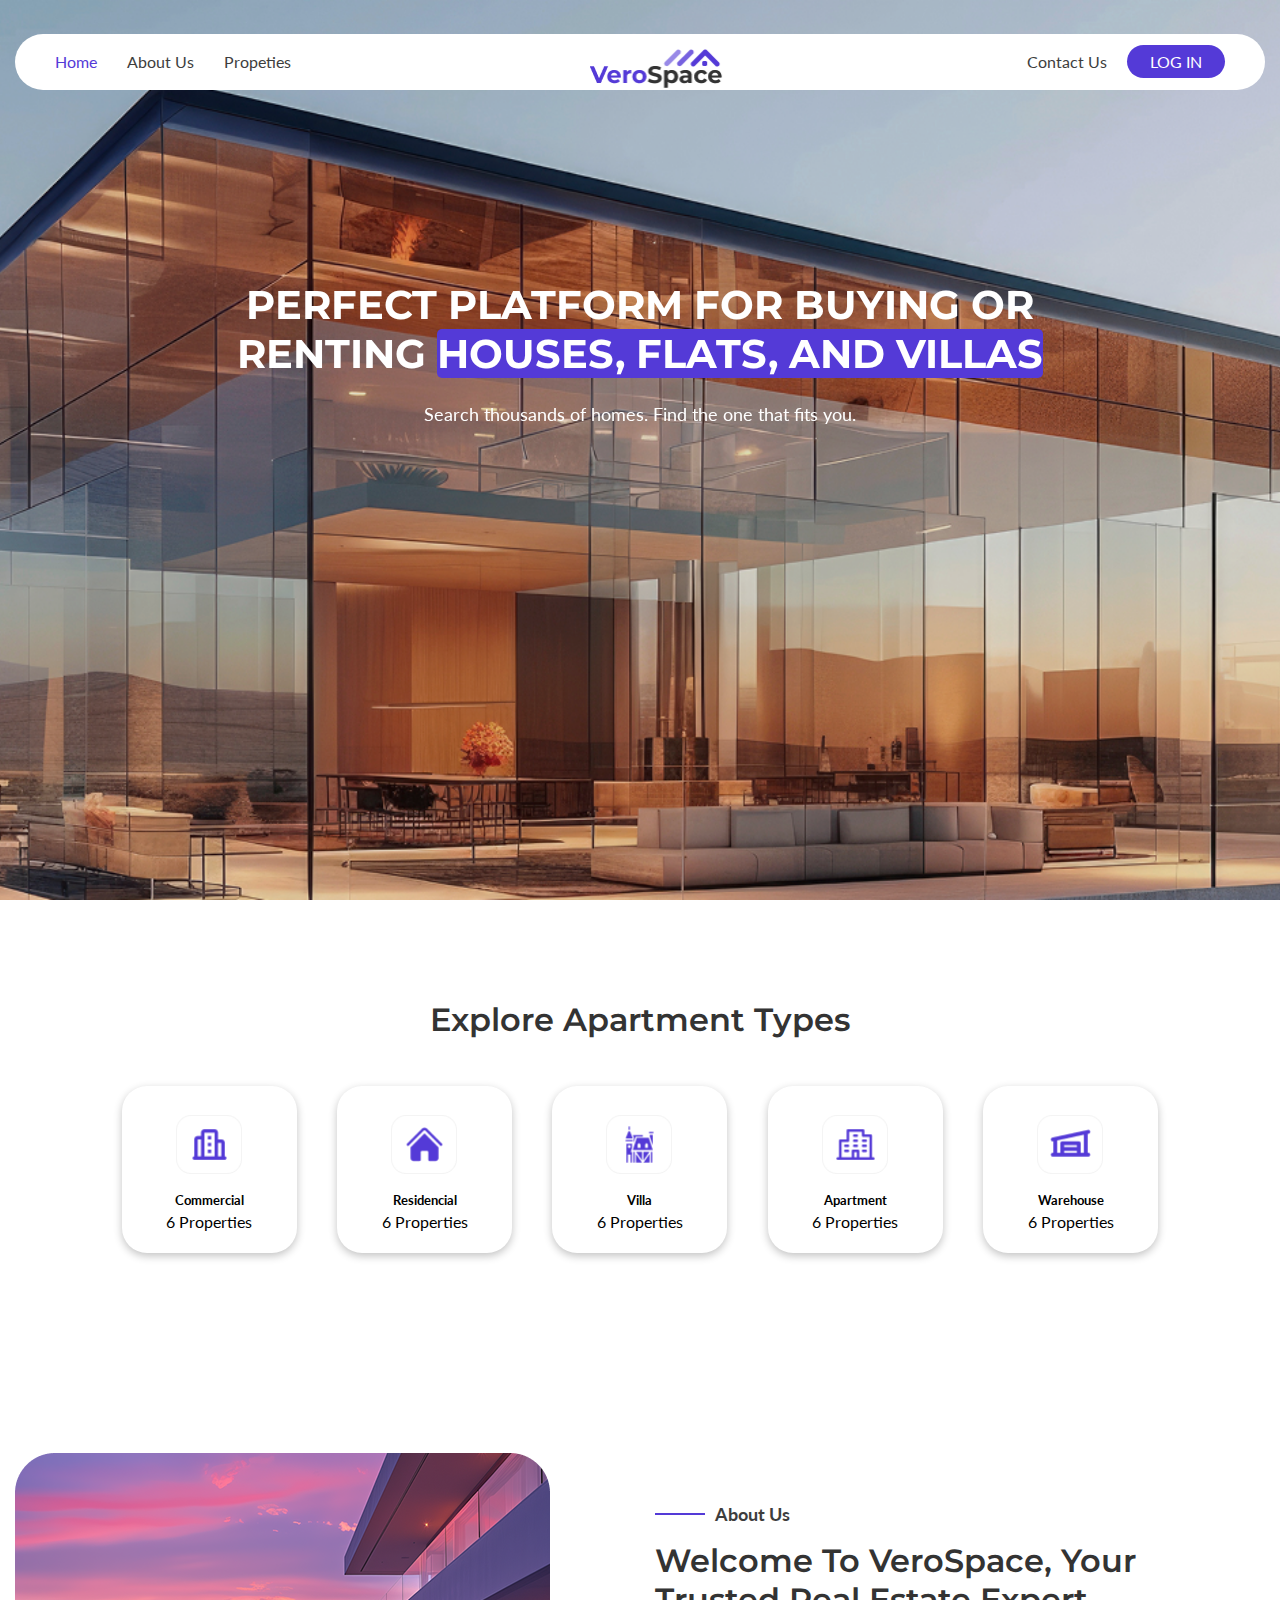
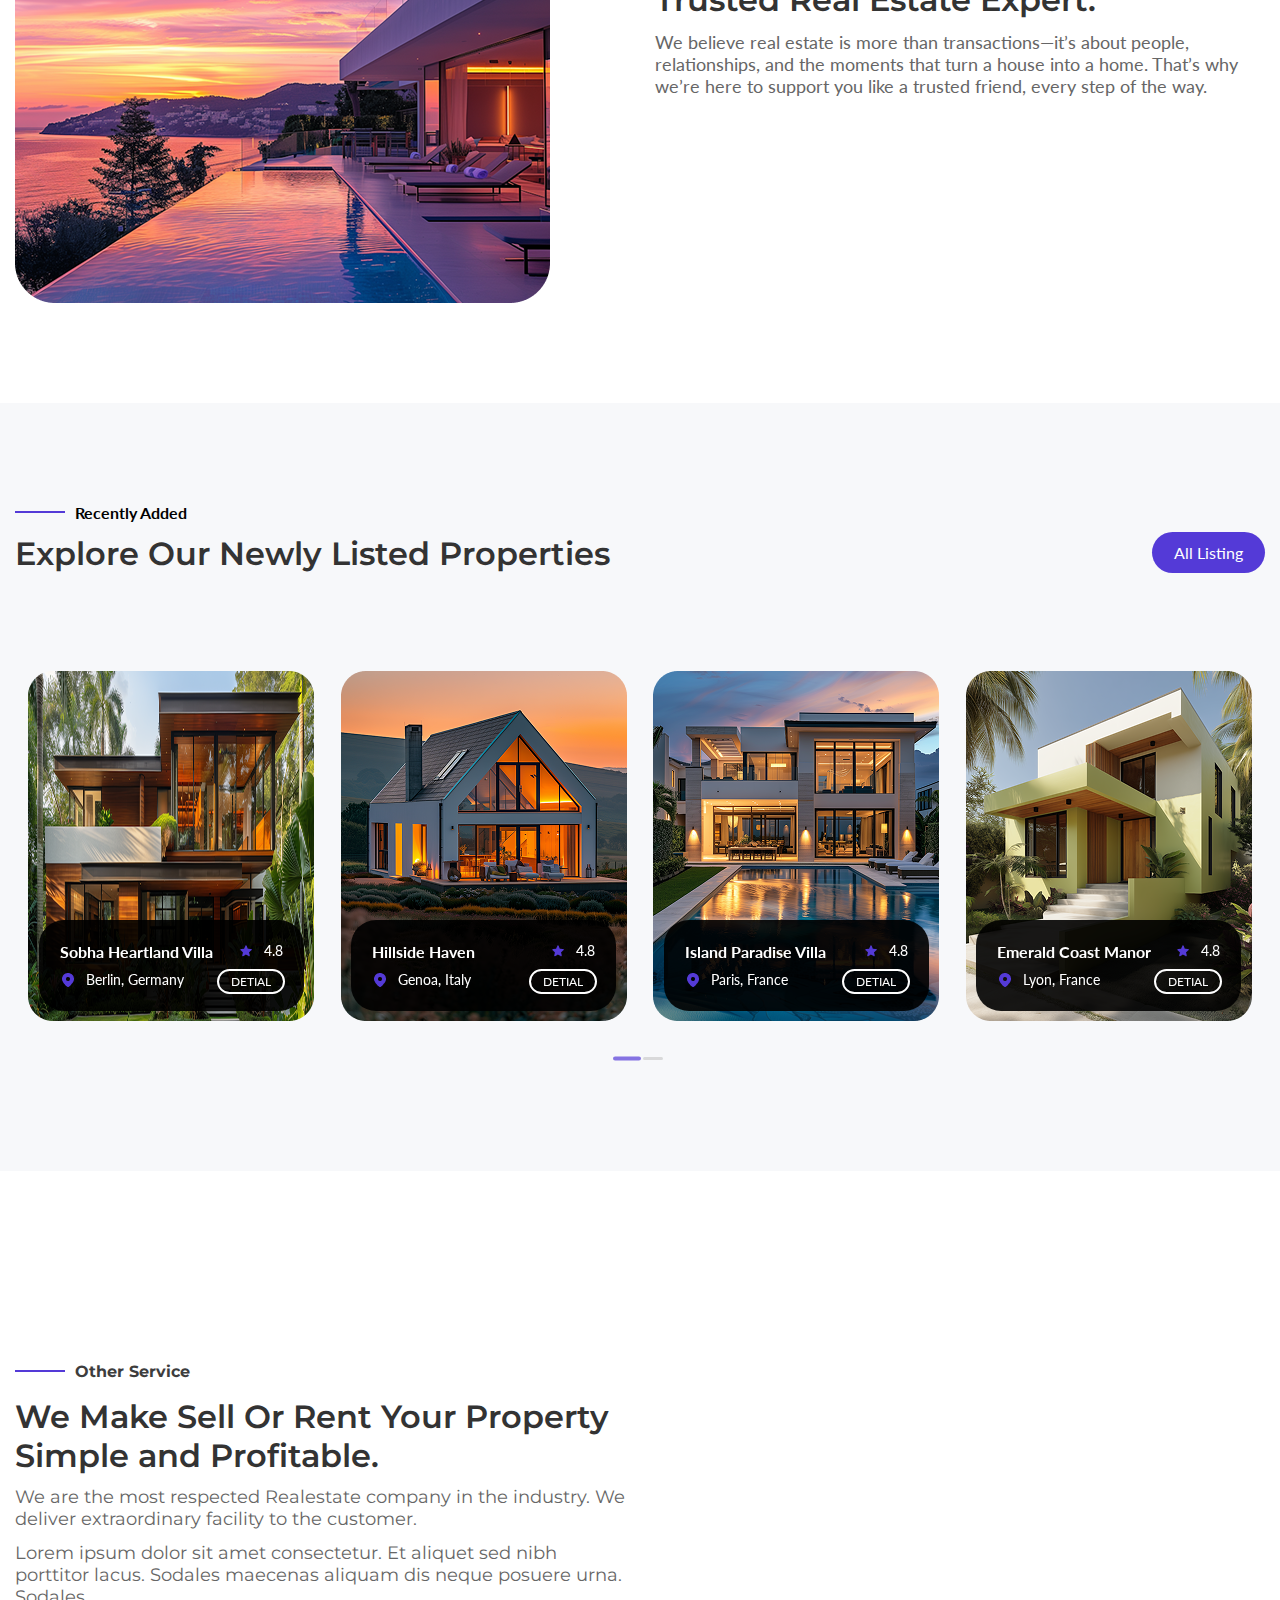
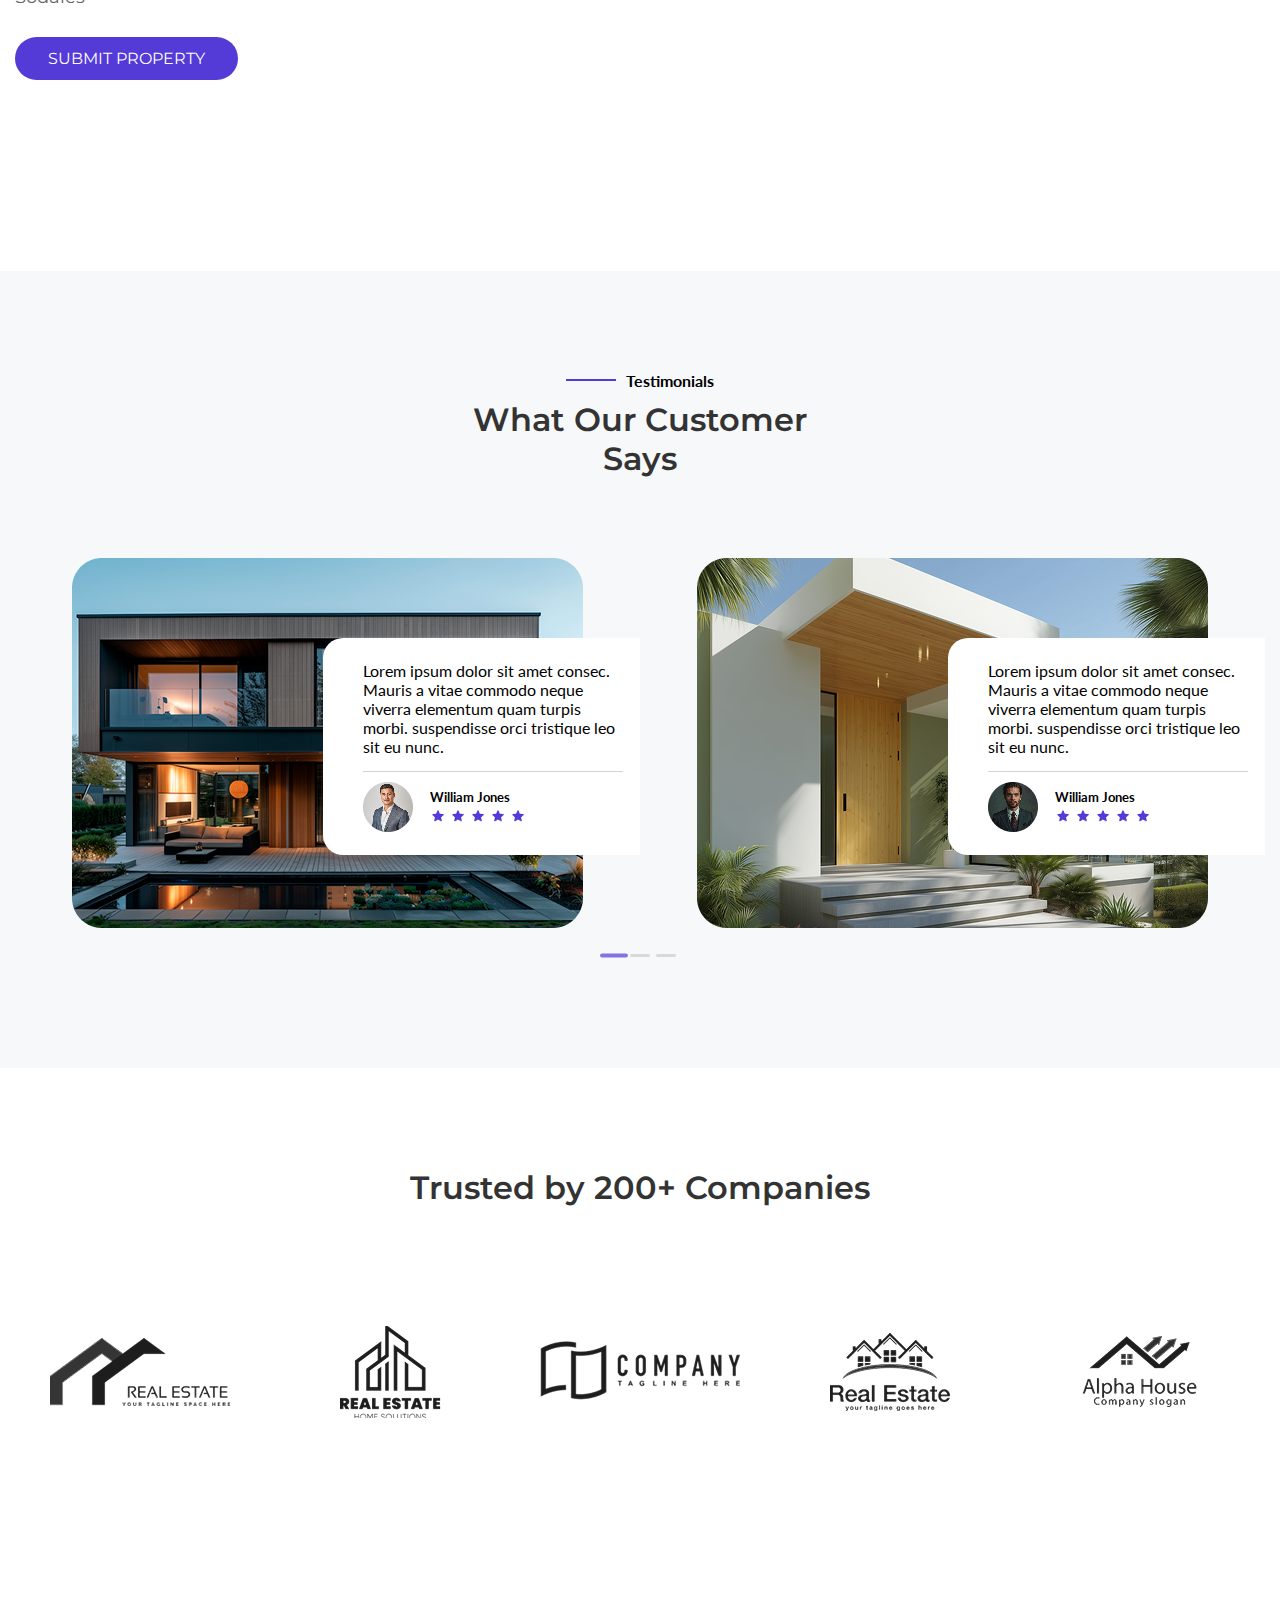
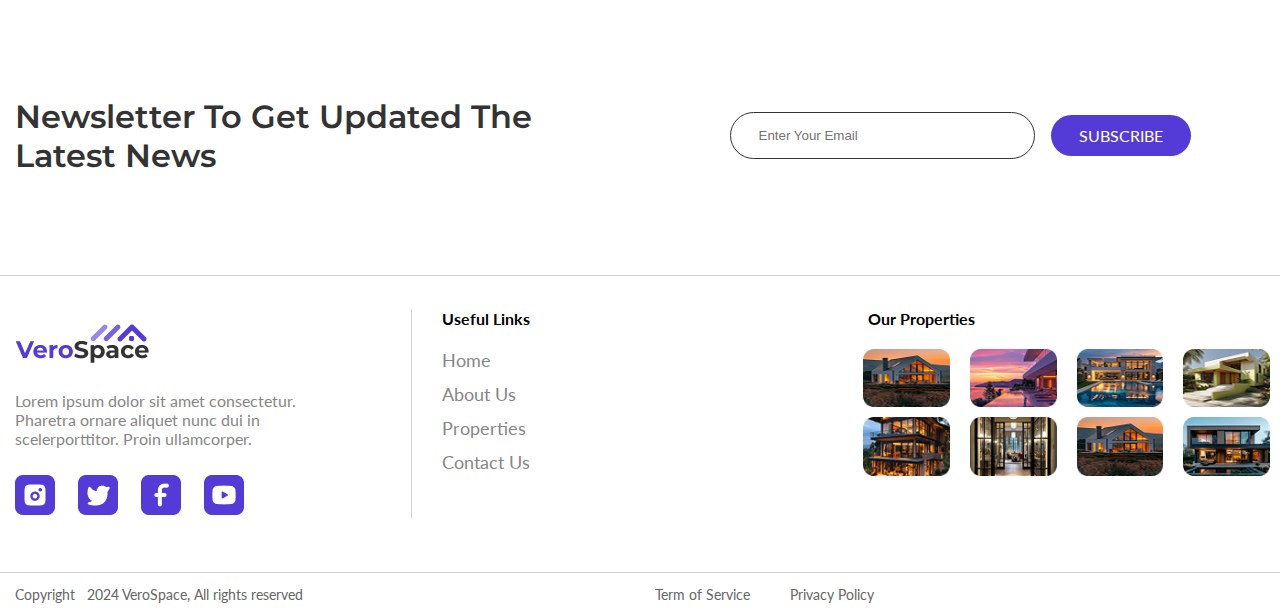
<file: index.html>
<html lang="en">
  <head>
    <meta charset="UTF-8" />
    <meta name="viewport" content="width=device-width, initial-scale=1.0" />
    <title>VeroSpace</title>
    <!-- favicon links -->
    <link
      rel="shortcut icon"
      href="./assets/VeroSpace.png"
      type="image/x-icon"
    />
    <!-- Font awesome CDN -->
    <link
      rel="stylesheet"
      href="https://cdnjs.cloudflare.com/ajax/libs/font-awesome/6.7.2/css/all.min.css"
      integrity="sha512-Evv84Mr4kqVGRNSgIGL/F/aIDqQb7xQ2vcrdIwxfjThSH8CSR7PBEakCr51Ck+w+/U6swU2Im1vVX0SVk9ABhg=="
      crossorigin="anonymous"
      referrerpolicy="no-referrer"
    />
    <!-- splide CSS CDN -->
    <link
      rel="stylesheet"
      href="https://cdn.jsdelivr.net/npm/@splidejs/splide@4.1.4/dist/css/splide.min.css"
    />
    <!-- AOS CSS CDN -->
    <link href="https://unpkg.com/aos@2.3.1/dist/aos.css" rel="stylesheet" />
    <!-- Custom CSS -->
    <link rel="stylesheet" href="./css/style.css" />
  </head>
  <body>
    <!-- Header section -->
    <header class="header-section">
      <div class="container">
        <nav class="nav-bar">
          <div class="nav-wpr">
            <ul>
              <li><a href="index.html" class="links active">Home</a></li>
              <li><a href="about_us.html" class="links">about us</a></li>
              <li><a href="#" class="links">propeties</a></li>
            </ul>

            <div data-aos="zoom-in" data-aos-duration="3000" class="nav-logo">
              <a href="">
                <img src="./assets/Group 2.png" alt="" />
              </a>
            </div>
            <div class="nav-btn">
              <a href="">contact us</a>
              <a href="">Log in</a>
            </div>
            <!-- hamburger -->
            <button class="nav-toggler">
              <div class="hamburger">
                <span></span>
                <span></span>
                <span></span>
              </div>
            </button>
          </div>
        </nav>
      </div>
    </header>
    <!-- Mobile menu -->
    <div class="mobile-view">
      <button class="clsbtn">&times;</button>
      <div class="phn-navigation">
        <ul>
          <li><a href="index.html">Home</a></li>
          <li><a href="about_us.html">about us</a></li>
          <li><a href="">properties</a></li>
          <li><a href="">contact us</a></li>
        </ul>
        <div class="phn-btn">
          <a href="">LOGIN</a>
          <a href=""
            >LOGOUT <span><i class="fa-solid fa-right-from-bracket"></i></span
          ></a>
        </div>
      </div>
    </div>
    <!-- Banner section -->
    <section class="banner-sec">
      <div class="container">
        <div data-aos="fade-up" data-aos-duration="2000" class="banner-content">
          <h1>
            Perfect Platform For Buying Or Renting
            <span class="prim">Houses, Flats, And Villas</span>
          </h1>
          <p>Search thousands of homes. Find the one that fits you.</p>
        </div>
      </div>
    </section>

    <!-- Apartment type section -->
    <section class="aprt-sec cmn-gap">
      <div class="container">
        <div class="aprt-wrpr">
          <div class="aprt-hdr">
            <div class="title">Explore Apartment Types</div>
          </div>
          <div class="row">
            <div class="col-20">
              <div class="aprt-card">
                <div class="apart-img">
                  <img src="./assets/Group 13.png" alt="" />
                </div>
                <div class="apart-content">
                  <h5>Commercial</h5>
                  <p>6 Properties</p>
                </div>
              </div>
            </div>
            <div class="col-20">
              <div class="aprt-card">
                <div class="apart-img">
                  <img src="./assets/Group 17.png" alt="" />
                </div>
                <div class="apart-content">
                  <h5>Residencial</h5>
                  <p>6 Properties</p>
                </div>
              </div>
            </div>
            <div class="col-20">
              <div class="aprt-card">
                <div class="apart-img">
                  <img src="./assets/Group 15.png" alt="" />
                </div>
                <div class="apart-content">
                  <h5>Villa</h5>
                  <p>6 Properties</p>
                </div>
              </div>
            </div>
            <div class="col-20">
              <div class="aprt-card">
                <div class="apart-img">
                  <img src="./assets/Group 16.png" alt="" />
                </div>
                <div class="apart-content">
                  <h5>Apartment</h5>
                  <p>6 Properties</p>
                </div>
              </div>
            </div>
            <div class="col-20">
              <div class="aprt-card">
                <div class="apart-img">
                  <img src="./assets/Group 14.png" alt="" />
                </div>
                <div class="apart-content">
                  <h5>Warehouse</h5>
                  <p>6 Properties</p>
                </div>
              </div>
            </div>
          </div>
        </div>
      </div>
    </section>

    <!-- About us section -->
    <section class="abt-sec cmn-gap">
      <div class="container">
        <div class="abt-wrpr">
          <div class="row">
            <div class="col-50">
              <div class="abt-img">
                <img src="./assets/image (9).png" alt="" />
              </div>
            </div>
            <div class="col-50">
              <div class="abt-content">
                <p><span></span><span>About Us</span></p>
                <div class="title">
                  Welcome To VeroSpace, Your Trusted Real Estate Expert.
                </div>
                <p>
                  We believe real estate is more than transactions—it’s about
                  people, relationships, and the moments that turn a house into
                  a home. That’s why we’re here to support you like a trusted
                  friend, every step of the way.
                </p>
                <div class="abt-ft">
                  <div class="row">
                    <div class="col-33">
                      <div
                        data-aos="fade-down"
                        data-aos-duration="800"
                        class="smile"
                      >
                        <div class="sm-img">
                          <img src="./assets/fa-solid_smile.png" alt="" />
                        </div>
                        <div class="sm-content">
                          <h4>15K+</h4>
                          <p>Trusted Customer</p>
                        </div>
                      </div>
                    </div>
                    <div class="col-33">
                      <div
                        data-aos="fade-down"
                        data-aos-duration="1500"
                        class="smile"
                      >
                        <div class="sm-img">
                          <img src="./assets/gridicons_house.png" alt="" />
                        </div>
                        <div class="sm-content">
                          <h4>20K+</h4>
                          <p>Houses Sold</p>
                        </div>
                      </div>
                    </div>
                    <div class="col-33">
                      <div
                        data-aos="fade-down"
                        data-aos-duration="2200"
                        class="smile"
                      >
                        <div class="sm-img">
                          <img
                            src="./assets/fluent_agents-28-filled.png"
                            alt=""
                          />
                        </div>
                        <div class="sm-content">
                          <h4>75K+</h4>
                          <p>Property Listed</p>
                        </div>
                      </div>
                    </div>
                  </div>
                </div>
              </div>
            </div>
          </div>
        </div>
      </div>
    </section>

    <!-- Properties section -->
    <section class="pro-sec cmn-gap">
      <div class="container">
        <div class="pro-wrpr">
          <div class="pro-top">
            <div class="left">
              <div><span class="line"></span><span>Recently Added</span></div>
              <div class="title">Explore Our Newly Listed Properties</div>
            </div>
            <div class="right"><a href="#">All Listing </a></div>
          </div>
          <div class="slider">
            <div class="splide">
              <div class="splide__track">
                <ul class="splide__list">
                  <li class="splide__slide">
                    <div class="pro-card">
                      <div class="pro-img">
                        <img src="./assets/Rectangle 29.png" alt="" />
                      </div>
                      <div class="pro-card-info">
                        <div class="top">
                          <h5>Sobha Heartland Villa</h5>
                          <div>
                            <span
                              ><img
                                src="./assets/material-symbols_star-rounded.png"
                                alt="" /></span
                            ><span>4.8</span>
                          </div>
                        </div>
                        <div class="bottom">
                          <div>
                            <span
                              ><img
                                src="./assets/fluent_location-16-filled.png"
                                alt="" /></span
                            ><span>Berlin, Germany</span>
                          </div>
                          <div>
                            <a href="">DETIAL</a>
                          </div>
                        </div>
                      </div>
                    </div>
                  </li>
                  <li class="splide__slide">
                    <div class="pro-card">
                      <div class="pro-img">
                        <img src="./assets/Rectangle 30.png" alt="" />
                      </div>
                      <div class="pro-card-info">
                        <div class="top">
                          <h5>Hillside Haven</h5>
                          <div>
                            <span
                              ><img
                                src="./assets/material-symbols_star-rounded.png"
                                alt="" /></span
                            ><span>4.8</span>
                          </div>
                        </div>
                        <div class="bottom">
                          <div>
                            <span
                              ><img
                                src="./assets/fluent_location-16-filled.png"
                                alt="" /></span
                            ><span>Genoa, Italy </span>
                          </div>
                          <div>
                            <a href="">DETIAL</a>
                          </div>
                        </div>
                      </div>
                    </div>
                  </li>
                  <li class="splide__slide">
                    <div class="pro-card">
                      <div class="pro-img">
                        <img src="./assets/Rectangle 31.png" alt="" />
                      </div>
                      <div class="pro-card-info">
                        <div class="top">
                          <h5>Island Paradise Villa</h5>
                          <div>
                            <span
                              ><img
                                src="./assets/material-symbols_star-rounded.png"
                                alt="" /></span
                            ><span>4.8</span>
                          </div>
                        </div>
                        <div class="bottom">
                          <div>
                            <span
                              ><img
                                src="./assets/fluent_location-16-filled.png"
                                alt="" /></span
                            ><span>Paris, France</span>
                          </div>
                          <div>
                            <a href="">DETIAL</a>
                          </div>
                        </div>
                      </div>
                    </div>
                  </li>
                  <li class="splide__slide">
                    <div class="pro-card">
                      <div class="pro-img">
                        <img src="./assets/Rectangle 32.png" alt="" />
                      </div>
                      <div class="pro-card-info">
                        <div class="top">
                          <h5>Emerald Coast Manor</h5>
                          <div>
                            <span
                              ><img
                                src="./assets/material-symbols_star-rounded.png"
                                alt="" /></span
                            ><span>4.8</span>
                          </div>
                        </div>
                        <div class="bottom">
                          <div>
                            <span
                              ><img
                                src="./assets/fluent_location-16-filled.png"
                                alt="" /></span
                            ><span>Lyon, France</span>
                          </div>
                          <div>
                            <a href="">DETIAL</a>
                          </div>
                        </div>
                      </div>
                    </div>
                  </li>

                  <li class="splide__slide">
                    <div class="pro-card">
                      <div class="pro-img">
                        <img src="./assets/Rectangle 29.png" alt="" />
                      </div>
                      <div class="pro-card-info">
                        <div class="top">
                          <h5>Sobha Heartland Villa</h5>
                          <div>
                            <span
                              ><img
                                src="./assets/material-symbols_star-rounded.png"
                                alt="" /></span
                            ><span>4.8</span>
                          </div>
                        </div>
                        <div class="bottom">
                          <div>
                            <span
                              ><img
                                src="./assets/fluent_location-16-filled.png"
                                alt="" /></span
                            ><span>Berlin, Germany</span>
                          </div>
                          <div>
                            <a href="">DETIAL</a>
                          </div>
                        </div>
                      </div>
                    </div>
                  </li>
                  <li class="splide__slide">
                    <div class="pro-card">
                      <div class="pro-img">
                        <img src="./assets/Rectangle 30.png" alt="" />
                      </div>
                      <div class="pro-card-info">
                        <div class="top">
                          <h5>Hillside Haven</h5>
                          <div>
                            <span
                              ><img
                                src="./assets/material-symbols_star-rounded.png"
                                alt="" /></span
                            ><span>4.8</span>
                          </div>
                        </div>
                        <div class="bottom">
                          <div>
                            <span
                              ><img
                                src="./assets/fluent_location-16-filled.png"
                                alt="" /></span
                            ><span>Genoa, Italy </span>
                          </div>
                          <div>
                            <a href="">DETIAL</a>
                          </div>
                        </div>
                      </div>
                    </div>
                  </li>
                  <li class="splide__slide">
                    <div class="pro-card">
                      <div class="pro-img">
                        <img src="./assets/Rectangle 30.png" alt="" />
                      </div>
                      <div class="pro-card-info">
                        <div class="top">
                          <h5>Hillside Haven</h5>
                          <div>
                            <span
                              ><img
                                src="./assets/material-symbols_star-rounded.png"
                                alt="" /></span
                            ><span>4.8</span>
                          </div>
                        </div>
                        <div class="bottom">
                          <div>
                            <span
                              ><img
                                src="./assets/fluent_location-16-filled.png"
                                alt="" /></span
                            ><span>Genoa, Italy </span>
                          </div>
                          <div>
                            <a href="">DETIAL</a>
                          </div>
                        </div>
                      </div>
                    </div>
                  </li>
                </ul>
              </div>
            </div>
          </div>
        </div>
      </div>
    </section>

    <!-- Service section -->
    <section class="ser-sec cmn-gap">
      <div class="container">
        <div class="ser-wrpr">
          <div class="row">
            <div class="col-50">
              <div class="ser-content">
                <div><span class="line"></span><span>Other Service</span></div>
                <div class="title">
                  We Make Sell Or Rent Your Property Simple and Profitable.
                </div>
                <p>
                  We are the most respected Realestate company in the industry.
                  We deliver extraordinary facility to the customer.
                </p>
                <p>
                  Lorem ipsum dolor sit amet consectetur. Et aliquet sed nibh
                  porttitor lacus. Sodales maecenas aliquam dis neque posuere
                  urna. Sodales
                </p>
                <a href="">SUBMIT PROPERTY</a>
              </div>
            </div>
            <div class="col-50">
              <div data-aos="zoom-in" data-aos-duration="2000" class="ser-img">
                <img src="./assets/Rectangle 38.png" alt="" />
              </div>
            </div>
          </div>
        </div>
      </div>
    </section>

    <!-- Testimonial section -->
    <section class="tst-sec cmn-gap">
      <div class="container">
        <div class="tst-hdr">
          <div><span class="line"></span><span>Testimonials</span></div>
          <div class="title">What Our Customer Says</div>
        </div>
        <div class="slider_2">
          <div id="slider2" class="splide">
            <div class="splide__track">
              <ul class="splide__list">
                <li class="splide__slide">
                  <div class="tst-card">
                    <div class="tst-card-img">
                      <img src="./assets/Rectangle 42.png" alt="" />
                    </div>
                    <div class="tst-info">
                      <p>
                        Lorem ipsum dolor sit amet consec. Mauris a vitae
                        commodo neque viverra elementum quam turpis morbi.
                        suspendisse orci tristique leo sit eu nunc.
                      </p>
                      <div>
                        <div>
                          <img src="./assets/Ellipse 6 (1).png" alt="" />
                        </div>
                        <div>
                          <h5>William Jones</h5>
                          <div class="stars">
                            <img
                              src="./assets/material-symbols_star-rounded.png"
                              alt=""
                            />
                            <img
                              src="./assets/material-symbols_star-rounded.png"
                              alt=""
                            />
                            <img
                              src="./assets/material-symbols_star-rounded.png"
                              alt=""
                            />
                            <img
                              src="./assets/material-symbols_star-rounded.png"
                              alt=""
                            />
                            <img
                              src="./assets/material-symbols_star-rounded.png"
                              alt=""
                            />
                          </div>
                        </div>
                      </div>
                    </div>
                  </div>
                </li>
                <li class="splide__slide">
                  <div class="tst-card">
                    <div class="tst-card-img">
                      <img src="./assets/Rectangle 44.png" alt="" />
                    </div>
                    <div class="tst-info">
                      <p>
                        Lorem ipsum dolor sit amet consec. Mauris a vitae
                        commodo neque viverra elementum quam turpis morbi.
                        suspendisse orci tristique leo sit eu nunc.
                      </p>
                      <div>
                        <div>
                          <img src="./assets/Ellipse 6.png" alt="" />
                        </div>
                        <div>
                          <h5>William Jones</h5>
                          <div class="stars">
                            <img
                              src="./assets/material-symbols_star-rounded.png"
                              alt=""
                            />
                            <img
                              src="./assets/material-symbols_star-rounded.png"
                              alt=""
                            />
                            <img
                              src="./assets/material-symbols_star-rounded.png"
                              alt=""
                            />
                            <img
                              src="./assets/material-symbols_star-rounded.png"
                              alt=""
                            />
                            <img
                              src="./assets/material-symbols_star-rounded.png"
                              alt=""
                            />
                          </div>
                        </div>
                      </div>
                    </div>
                  </div>
                </li>
                <li class="splide__slide">
                  <div class="tst-card">
                    <div class="tst-card-img">
                      <img src="./assets/Rectangle 42.png" alt="" />
                    </div>
                    <div class="tst-info">
                      <p>
                        Lorem ipsum dolor sit amet consec. Mauris a vitae
                        commodo neque viverra elementum quam turpis morbi.
                        suspendisse orci tristique leo sit eu nunc.
                      </p>
                      <div>
                        <div>
                          <img src="./assets/Ellipse 6 (1).png" alt="" />
                        </div>
                        <div>
                          <h5>William Jones</h5>
                          <div class="stars">
                            <img
                              src="./assets/material-symbols_star-rounded.png"
                              alt=""
                            />
                            <img
                              src="./assets/material-symbols_star-rounded.png"
                              alt=""
                            />
                            <img
                              src="./assets/material-symbols_star-rounded.png"
                              alt=""
                            />
                            <img
                              src="./assets/material-symbols_star-rounded.png"
                              alt=""
                            />
                            <img
                              src="./assets/material-symbols_star-rounded.png"
                              alt=""
                            />
                          </div>
                        </div>
                      </div>
                    </div>
                  </div>
                </li>
                <li class="splide__slide">
                  <div class="tst-card">
                    <div class="tst-card-img">
                      <img src="./assets/Rectangle 42.png" alt="" />
                    </div>
                    <div class="tst-info">
                      <p>
                        Lorem ipsum dolor sit amet consec. Mauris a vitae
                        commodo neque viverra elementum quam turpis morbi.
                        suspendisse orci tristique leo sit eu nunc.
                      </p>
                      <div>
                        <div>
                          <img src="./assets/Ellipse 6 (1).png" alt="" />
                        </div>
                        <div>
                          <h5>William Jones</h5>
                          <div class="stars">
                            <img
                              src="./assets/material-symbols_star-rounded.png"
                              alt=""
                            />
                            <img
                              src="./assets/material-symbols_star-rounded.png"
                              alt=""
                            />
                            <img
                              src="./assets/material-symbols_star-rounded.png"
                              alt=""
                            />
                            <img
                              src="./assets/material-symbols_star-rounded.png"
                              alt=""
                            />
                            <img
                              src="./assets/material-symbols_star-rounded.png"
                              alt=""
                            />
                          </div>
                        </div>
                      </div>
                    </div>
                  </div>
                </li>
                <li class="splide__slide">
                  <div class="tst-card">
                    <div class="tst-card-img">
                      <img src="./assets/Rectangle 42.png" alt="" />
                    </div>
                    <div class="tst-info">
                      <p>
                        Lorem ipsum dolor sit amet consec. Mauris a vitae
                        commodo neque viverra elementum quam turpis morbi.
                        suspendisse orci tristique leo sit eu nunc.
                      </p>
                      <div>
                        <div>
                          <img src="./assets/Ellipse 6 (1).png" alt="" />
                        </div>
                        <div>
                          <h5>William Jones</h5>
                          <div class="stars">
                            <img
                              src="./assets/material-symbols_star-rounded.png"
                              alt=""
                            />
                            <img
                              src="./assets/material-symbols_star-rounded.png"
                              alt=""
                            />
                            <img
                              src="./assets/material-symbols_star-rounded.png"
                              alt=""
                            />
                            <img
                              src="./assets/material-symbols_star-rounded.png"
                              alt=""
                            />
                            <img
                              src="./assets/material-symbols_star-rounded.png"
                              alt=""
                            />
                          </div>
                        </div>
                      </div>
                    </div>
                  </div>
                </li>
              </ul>
            </div>
          </div>
        </div>
      </div>
    </section>

    <!-- Companies section -->
    <section class="comp-sec cmn-gap">
      <div class="container">
        <div class="comp-top">
          <div class="title">Trusted by 200+ Companies</div>
        </div>
        <div class="slider_3">
          <div id="slider3" class="splide">
            <div class="splide__track">
              <ul class="splide__list">
                <li class="splide__slide">
                  <img src="./assets/image 191.png" alt="" />
                </li>
                <li class="splide__slide">
                  <img src="./assets/image 190.png" alt="" />
                </li>
                <li class="splide__slide">
                  <img src="./assets/image 187.png" alt="" />
                </li>
                <li class="splide__slide">
                  <img src="./assets/image 192.png" alt="" />
                </li>
                <li class="splide__slide">
                  <img src="./assets/image 189.png" alt="" />
                </li>
              </ul>
            </div>
          </div>
        </div>
      </div>
    </section>

    <!-- Newsletter section -->
    <section class="newsletter-sec cmn-gap">
      <div class="container">
        <div class="newsletter-wpr">
          <div class="row">
            <div class="col-50">
              <div class="newsletter-lft">
                <div class="title">
                  Newsletter To Get Updated The Latest News
                </div>
              </div>
            </div>
            <div class="col-50">
              <div class="newsletter-rgt">
                <input
                  type="text"
                  name=""
                  id=""
                  placeholder="Enter Your Email"
                />
                <a href="">SUBSCRIBE</a>
              </div>
            </div>
          </div>
        </div>
      </div>
    </section>

    <!-- Footer section -->
    <footer class="ft-sec">
      <div class="main-ft">
        <div class="container">
          <div class="ft-wrpr">
            <div class="top-ft">
              <div class="row">
                <div class="col-33">
                  <div class="space">
                    <div class="space-img">
                      <a href=""><img src="./assets/Group 2.png" alt="" /></a>
                    </div>
                    <p>
                      Lorem ipsum dolor sit amet consectetur. Pharetra ornare
                      aliquet nunc dui in scelerporttitor. Proin ullamcorper.
                    </p>
                    <ul>
                      <li>
                        <a href="#"
                          ><img src="./assets/Group 59.png" alt=""
                        /></a>
                      </li>
                      <li>
                        <a href="#"
                          ><img src="./assets/Group 58.png" alt=""
                        /></a>
                      </li>
                      <li>
                        <a href="#"
                          ><img src="./assets/Group 57.png" alt=""
                        /></a>
                      </li>
                      <li>
                        <a href="#"
                          ><img src="./assets/Group 60.png" alt=""
                        /></a>
                      </li>
                    </ul>
                  </div>
                </div>
                <div class="col-33">
                  <div class="useful-links">
                    <h4>Useful Links</h4>
                    <ul>
                      <li><a href="#">Home</a></li>
                      <li><a href="#">About Us</a></li>
                      <li><a href="#">Properties</a></li>
                      <li><a href="#">Contact Us</a></li>
                    </ul>
                  </div>
                </div>
                <div class="col-33">
                  <div class="properties">
                    <h4>Our Properties</h4>
                    <div class="row">
                      <div class="col-25">
                        <div class="properties-img">
                          <img src="./assets/Rectangle 50.png" alt="" />
                        </div>
                      </div>
                      <div class="col-25">
                        <div class="properties-img">
                          <img src="./assets/Rectangle 51.png" alt="" />
                        </div>
                      </div>
                      <div class="col-25">
                        <div class="properties-img">
                          <img src="./assets/Rectangle 52.png" alt="" />
                        </div>
                      </div>
                      <div class="col-25">
                        <div class="properties-img">
                          <img src="./assets/Rectangle 53.png" alt="" />
                        </div>
                      </div>
                      <div class="col-25">
                        <div class="properties-img">
                          <img src="./assets/Rectangle 54.png" alt="" />
                        </div>
                      </div>
                      <div class="col-25">
                        <div class="properties-img">
                          <img src="./assets/Rectangle 55.png" alt="" />
                        </div>
                      </div>
                      <div class="col-25">
                        <div class="properties-img">
                          <img src="./assets/Rectangle 50.png" alt="" />
                        </div>
                      </div>
                      <div class="col-25">
                        <div class="properties-img">
                          <img src="./assets/Rectangle 49.png" alt="" />
                        </div>
                      </div>
                    </div>
                  </div>
                </div>
              </div>
            </div>
          </div>
        </div>
      </div>
      <div class="copyright">
        <div class="container">
          <div class="ft-wrpr">
            <div class="row">
              <div class="col-50">
                <p class="copy-lft">
                  Copyright   2024 VeroSpace, All rights reserved
                </p>
              </div>
              <div class="col-50">
                <div class="copy-rht">
                  <span>Term of Service</span><span>Privacy Policy</span>
                </div>
              </div>
            </div>
          </div>
        </div>
      </div>
    </footer>

    <!-- splide js CDN -->
    <script src="https://cdn.jsdelivr.net/npm/@splidejs/splide@4.1.4/dist/js/splide.min.js"></script>
    <!-- AOS js CDN -->
    <script src="https://unpkg.com/aos@2.3.1/dist/aos.js"></script>
    <!-- Custom js  -->
    <script src="./js/index.js"></script>
  </body>
</html>
</file>
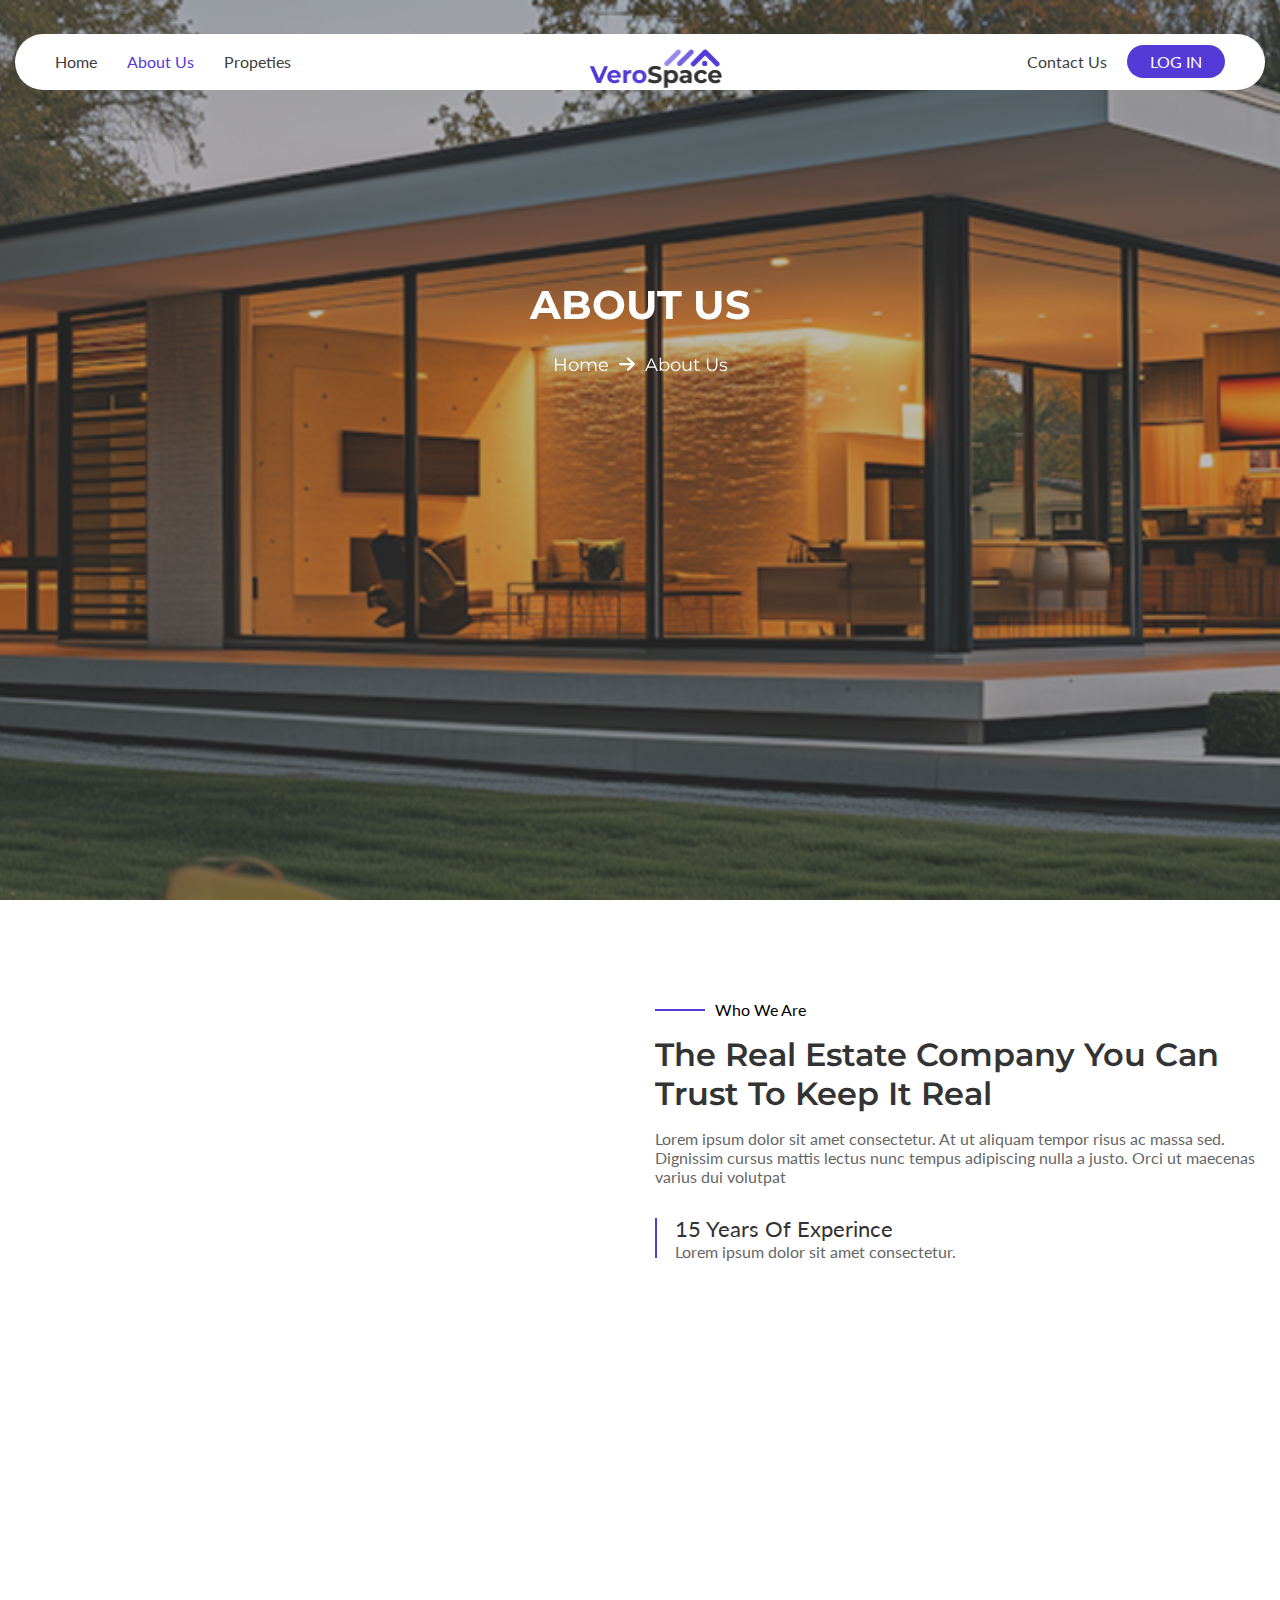
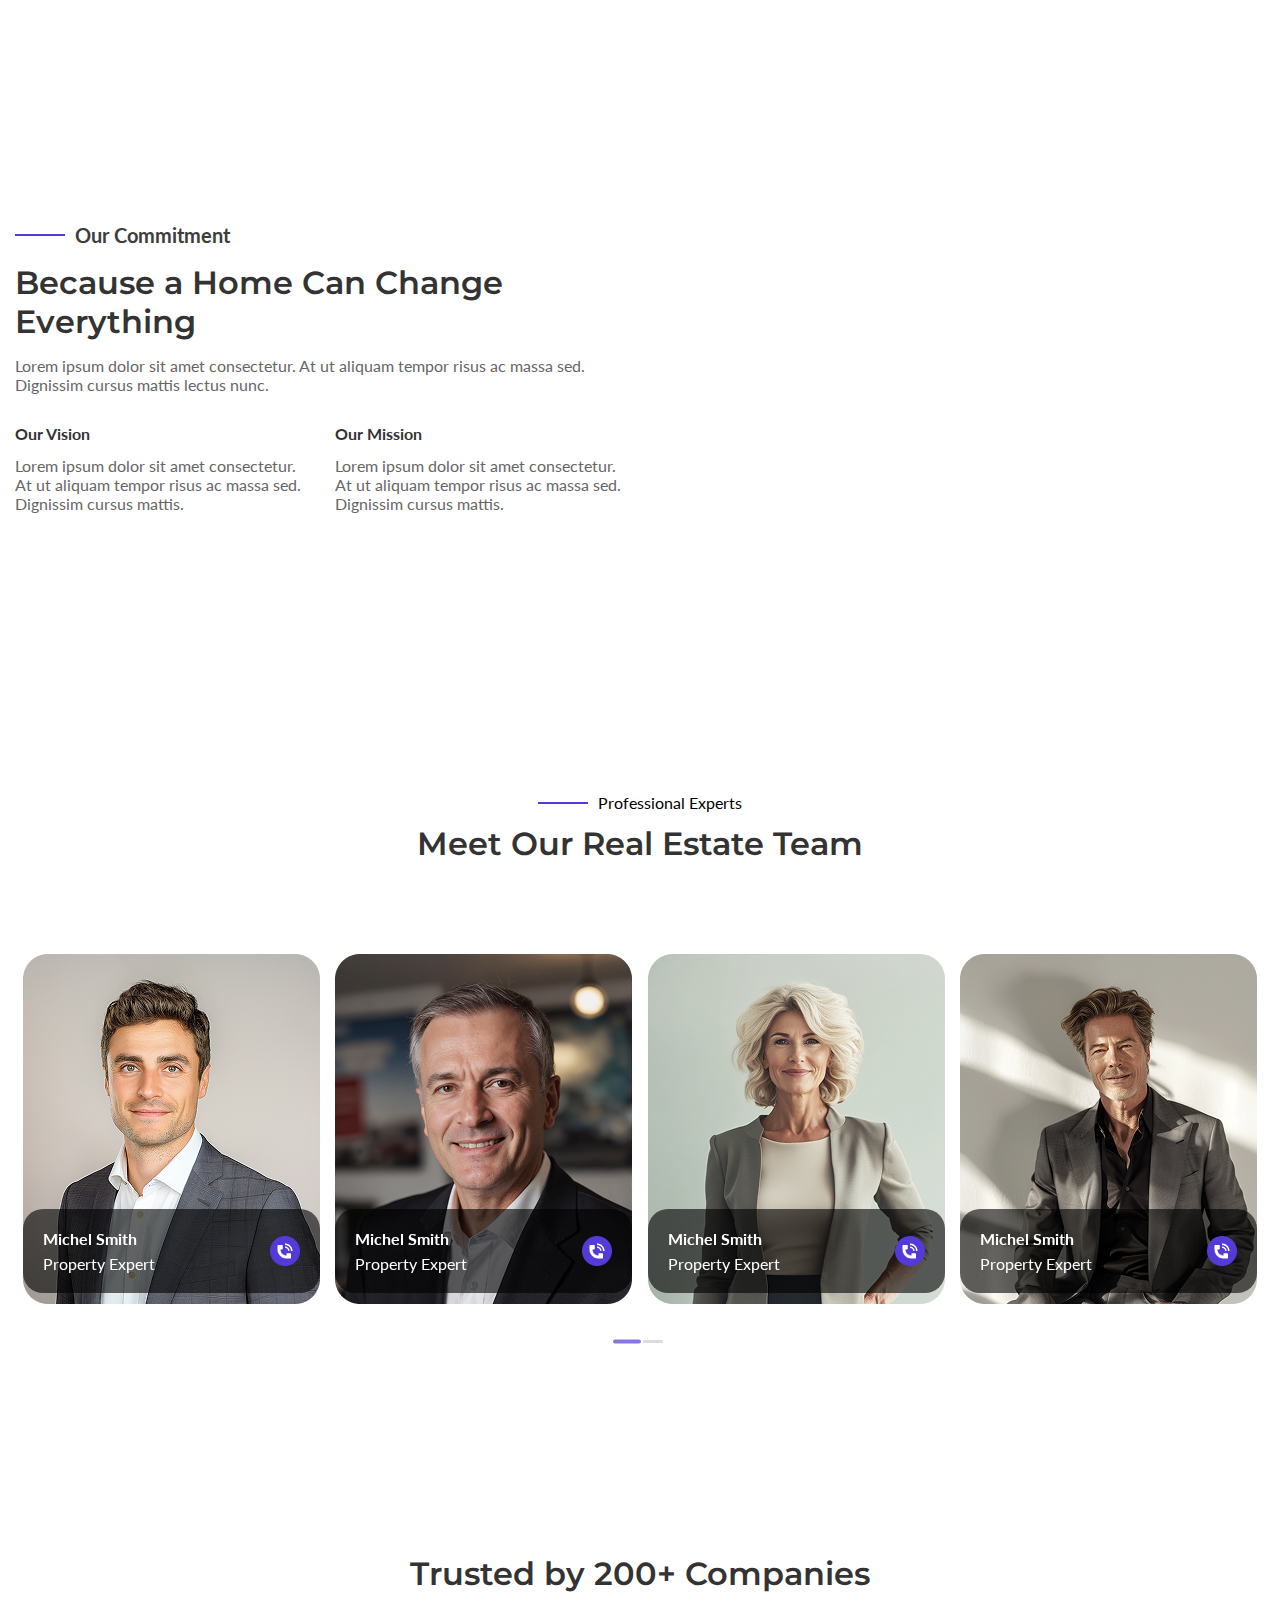
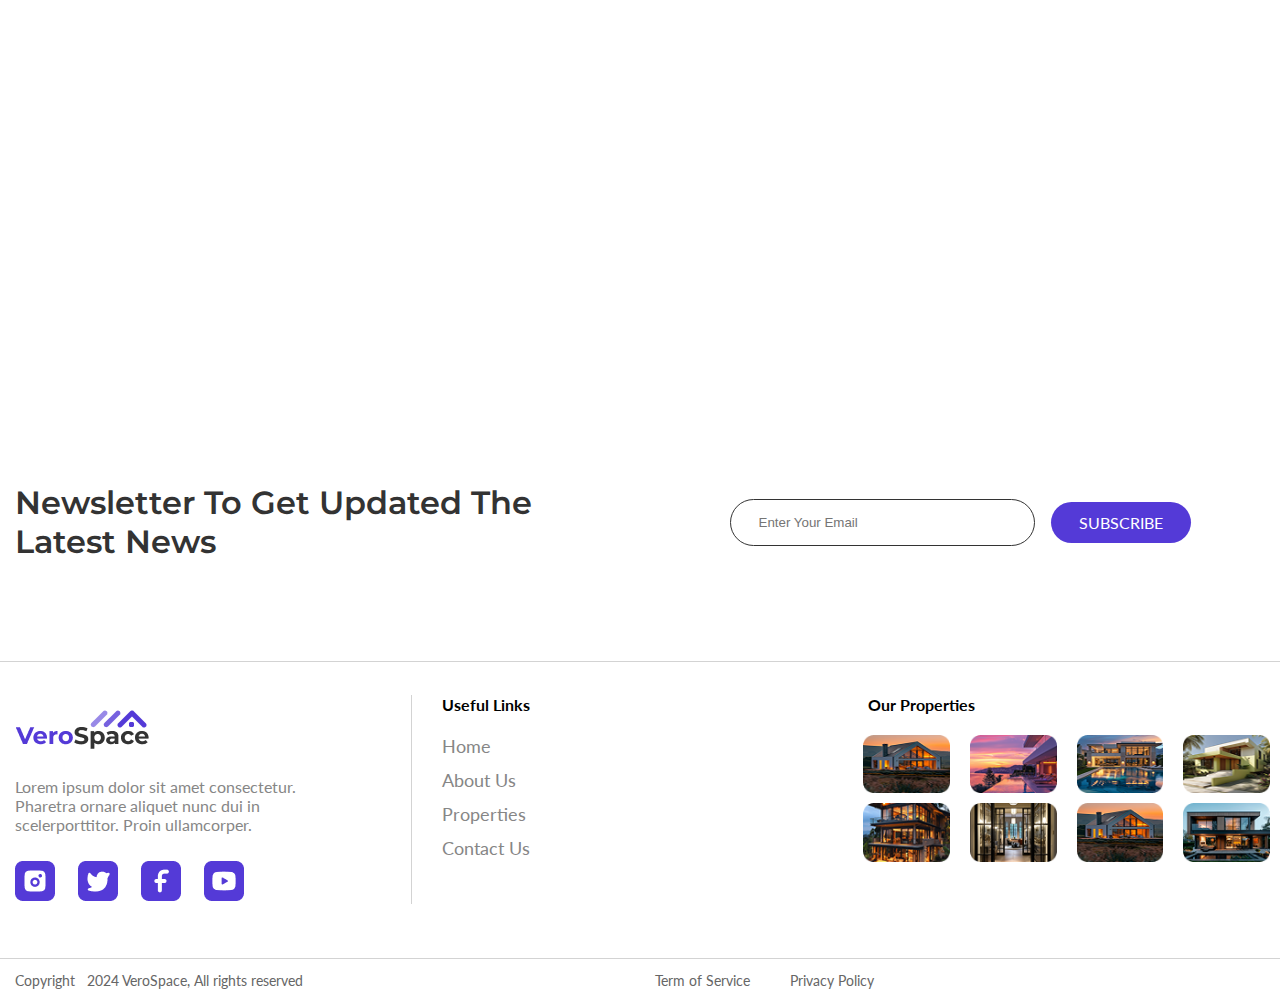
<file: about_us.html>
<html lang="en">
  <head>
    <meta charset="UTF-8" />
    <meta name="viewport" content="width=device-width, initial-scale=1.0" />
    <title>VeroSpace</title>
    <!-- favicon links -->
    <link
      rel="shortcut icon"
      href="./assets/VeroSpace.png"
      type="image/x-icon"
    />
    <!-- Font awesome CDN -->
    <link
      rel="stylesheet"
      href="https://cdnjs.cloudflare.com/ajax/libs/font-awesome/6.7.2/css/all.min.css"
      integrity="sha512-Evv84Mr4kqVGRNSgIGL/F/aIDqQb7xQ2vcrdIwxfjThSH8CSR7PBEakCr51Ck+w+/U6swU2Im1vVX0SVk9ABhg=="
      crossorigin="anonymous"
      referrerpolicy="no-referrer"
    />
    <!-- splide CSS CDN -->
    <link
      rel="stylesheet"
      href="https://cdn.jsdelivr.net/npm/@splidejs/splide@4.1.4/dist/css/splide.min.css"
    />
    <!-- AOS CSS CDN -->
    <link href="https://unpkg.com/aos@2.3.1/dist/aos.css" rel="stylesheet" />
    <!-- Custom CSS -->
    <link rel="stylesheet" href="./css/style.css" />
    <link rel="stylesheet" href="./css/about_us_styel.css" />
  </head>
  <body>
    <!-- Header section -->
    <header class="header-section">
      <div class="container">
        <nav class="nav-bar">
          <div class="nav-wpr">
            <ul>
              <li><a href="index.html" class="links">Home</a></li>
              <li><a href="about_us.html" class="links">about us</a></li>
              <li><a href="#" class="links">propeties</a></li>
            </ul>

            <div data-aos="zoom-in" data-aos-duration="3000" class="nav-logo">
              <a href="">
                <img src="./assets/Group 2.png" alt="" />
              </a>
            </div>
            <div class="nav-btn">
              <a href="">contact us</a>
              <a href="">Log in</a>
            </div>
            <!-- hamburger -->
            <button class="nav-toggler">
              <div class="hamburger">
                <span></span>
                <span></span>
                <span></span>
              </div>
            </button>
          </div>
        </nav>
      </div>
    </header>

    <!-- Mobile menu -->
    <div class="mobile-view">
      <button class="clsbtn">&times;</button>
      <div class="phn-navigation">
        <ul>
          <li><a href="index.html">Home</a></li>
          <li><a href="about_us.html">about us</a></li>
          <li><a href="">properties</a></li>
          <li><a href="">contact us</a></li>
        </ul>
        <div class="phn-btn">
          <a href="">LOGIN</a>
          <a href=""
            >LOGOUT <span><i class="fa-solid fa-right-from-bracket"></i></span
          ></a>
        </div>
      </div>
    </div>

    <!-- Banner section -->
    <section id="banner" class="banner-sec">
      <div class="container">
        <div data-aos="fade-up" data-aos-duration="2000" class="banner-content">
          <h1>ABOUT US</h1>
          <div class="b-content">
            <span>Home</span><span><i class="fa-solid fa-arrow-right"></i></span
            ><span>About Us</span>
          </div>
        </div>
      </div>
    </section>

    <!-- Who We are section -->
    <section class="who-sec cmn-gap">
      <div class="container">
        <div class="who-wrp">
          <div class="row">
            <div class="col-50">
              <div
                data-aos="flip-left"
                data-aos-duration="2500"
                class="who-img"
              >
                <img src="./assets/Rectangle 61.png" alt="" />
              </div>
            </div>
            <div class="col-50">
              <div class="who-contnet">
                <div><span class="line"></span><span>Who We Are</span></div>
                <div class="title">
                  The Real Estate Company You Can Trust To Keep It Real
                </div>
                <p>
                  Lorem ipsum dolor sit amet consectetur. At ut aliquam tempor
                  risus ac massa sed. Dignissim cursus mattis lectus nunc tempus
                  adipiscing nulla a justo. Orci ut maecenas varius dui volutpat
                </p>
                <div>
                  <div></div>
                  <div>
                    <div>15 Years Of Experince</div>
                    <p>Lorem ipsum dolor sit amet consectetur.</p>
                  </div>
                </div>
                <div>
                  <div class="row">
                    <div class="col-33">
                      <div
                        data-aos="fade-down"
                        data-aos-duration="800"
                        class="k15"
                      >
                        <div class="k15-img">
                          <img src="./assets/fa-solid_smile.png" alt="" />
                        </div>
                        <div class="k15-content">
                          <h3>15K+</h3>
                          <p>Trusted Customer</p>
                        </div>
                      </div>
                    </div>
                    <div class="col-33">
                      <div
                        data-aos="fade-down"
                        data-aos-duration="1500"
                        class="k15"
                      >
                        <div class="k15-img">
                          <img src="./assets/gridicons_house.png" alt="" />
                        </div>
                        <div class="k15-content">
                          <h3>20K+</h3>
                          <p>Houses Sold</p>
                        </div>
                      </div>
                    </div>
                    <div class="col-33">
                      <div
                        data-aos="fade-down"
                        data-aos-duration="1500"
                        class="k15"
                      >
                        <div class="k15-img">
                          <img
                            src="./assets/fluent_agents-28-filled.png"
                            alt=""
                          />
                        </div>
                        <div class="k15-content">
                          <h3>75K+</h3>
                          <p>Property Listed</p>
                        </div>
                      </div>
                    </div>
                  </div>
                </div>
              </div>
            </div>
          </div>
        </div>
      </div>
    </section>

    <!-- Commitment section -->
    <section class="commit-sec cmn-gap">
      <div class="container">
        <div class="commit-wpr">
          <div class="row">
            <div class="col-50">
              <div class="commit-content">
                <div><span class="line"></span><span>Our Commitment</span></div>
                <div class="title">Because a Home Can Change Everything</div>
                <p>
                  Lorem ipsum dolor sit amet consectetur. At ut aliquam tempor
                  risus ac massa sed. Dignissim cursus mattis lectus nunc.
                </p>
                <div class="row">
                  <div class="col-50">
                    <div class="visions">
                      <h4>Our Vision</h4>
                      <p>
                        Lorem ipsum dolor sit amet consectetur. At ut aliquam
                        tempor risus ac massa sed. Dignissim cursus mattis.
                      </p>
                    </div>
                  </div>
                  <div class="col-50">
                    <div class="mission">
                      <h4>Our Mission</h4>
                      <p>
                        Lorem ipsum dolor sit amet consectetur. At ut aliquam
                        tempor risus ac massa sed. Dignissim cursus mattis.
                      </p>
                    </div>
                  </div>
                </div>
              </div>
            </div>
            <div class="col-50">
              <div
                data-aos="zoom-in"
                data-aos-duration="2000"
                class="commit-img"
              >
                <img src="./assets/Rectangle 64.png" alt="" />
              </div>
            </div>
          </div>
        </div>
      </div>
    </section>

    <!-- Real estate team -->
    <section class="rel-team cmn-gap">
      <div class="container">
        <div class="rel-team-wrp">
          <div class="rel-team-top">
            <div>
              <span class="line"></span><span>Professional Experts</span>
            </div>
            <div class="title">Meet Our Real Estate Team</div>
          </div>
          <div class="slider_4">
            <div id="slider4" class="splide">
              <div class="splide__track">
                <ul class="splide__list">
                  <li class="splide__slide">
                    <div class="rel-team-card">
                      <div class="rel-team-card-img">
                        <img src="./assets/Rectangle 65.png" alt="" />
                      </div>
                      <div class="team-info">
                        <div>
                          <h4>Michel Smith</h4>
                          <p>Property Expert</p>
                        </div>
                        <div>
                          <img src="./assets/Group 74.png" alt="" />
                        </div>
                      </div>
                    </div>
                  </li>
                  <li class="splide__slide">
                    <div class="rel-team-card">
                      <div class="rel-team-card-img">
                        <img src="./assets/Rectangle 67.png" alt="" />
                      </div>
                      <div class="team-info">
                        <div>
                          <h4>Michel Smith</h4>
                          <p>Property Expert</p>
                        </div>
                        <div>
                          <img src="./assets/Group 74.png" alt="" />
                        </div>
                      </div>
                    </div>
                  </li>
                  <li class="splide__slide">
                    <div class="rel-team-card">
                      <div class="rel-team-card-img">
                        <img src="./assets/Rectangle 69 (2).png" alt="" />
                      </div>
                      <div class="team-info">
                        <div>
                          <h4>Michel Smith</h4>
                          <p>Property Expert</p>
                        </div>
                        <div>
                          <img src="./assets/Group 74.png" alt="" />
                        </div>
                      </div>
                    </div>
                  </li>
                  <li class="splide__slide">
                    <div class="rel-team-card">
                      <div class="rel-team-card-img">
                        <img src="./assets/Rectangle 71.png" alt="" />
                      </div>
                      <div class="team-info">
                        <div>
                          <h4>Michel Smith</h4>
                          <p>Property Expert</p>
                        </div>
                        <div>
                          <img src="./assets/Group 74.png" alt="" />
                        </div>
                      </div>
                    </div>
                  </li>
                  <li class="splide__slide">
                    <div class="rel-team-card">
                      <div class="rel-team-card-img">
                        <img src="./assets/Rectangle 65.png" alt="" />
                      </div>
                      <div class="team-info">
                        <div>
                          <h4>Michel Smith</h4>
                          <p>Property Expert</p>
                        </div>
                        <div>
                          <img src="./assets/Group 74.png" alt="" />
                        </div>
                      </div>
                    </div>
                  </li>
                  <li class="splide__slide">
                    <div class="rel-team-card">
                      <div class="rel-team-card-img">
                        <img src="./assets/Rectangle 67.png" alt="" />
                      </div>
                      <div class="team-info">
                        <div>
                          <h4>Michel Smith</h4>
                          <p>Property Expert</p>
                        </div>
                        <div>
                          <img src="./assets/Group 74.png" alt="" />
                        </div>
                      </div>
                    </div>
                  </li>
                  <li class="splide__slide">
                    <div class="rel-team-card">
                      <div class="rel-team-card-img">
                        <img src="./assets/Rectangle 69 (2).png" alt="" />
                      </div>
                      <div class="team-info">
                        <div>
                          <h4>Michel Smith</h4>
                          <p>Property Expert</p>
                        </div>
                        <div>
                          <img src="./assets/Group 74.png" alt="" />
                        </div>
                      </div>
                    </div>
                  </li>
                </ul>
              </div>
            </div>
          </div>
        </div>
      </div>
    </section>
    <!-- Companies section -->
    <section class="comp-sec cmn-gap">
      <div class="container">
        <div class="comp-top">
          <div class="title">Trusted by 200+ Companies</div>
        </div>
        <div class="slider_3">
          <div id="slider3" class="splide">
            <div class="splide__track">
              <ul class="splide__list">
                <li class="splide__slide">
                  <img src="./assets/image 191.png" alt="" />
                </li>
                <li class="splide__slide">
                  <img src="./assets/image 190.png" alt="" />
                </li>
                <li class="splide__slide">
                  <img src="./assets/image 187.png" alt="" />
                </li>
                <li class="splide__slide">
                  <img src="./assets/image 192.png" alt="" />
                </li>
                <li class="splide__slide">
                  <img src="./assets/image 189.png" alt="" />
                </li>
              </ul>
            </div>
          </div>
        </div>
      </div>
    </section>

    <!-- Newsletter section -->
    <section class="newsletter-sec cmn-gap">
      <div class="container">
        <div class="newsletter-wpr">
          <div class="row">
            <div class="col-50">
              <div class="newsletter-lft">
                <div class="title">
                  Newsletter To Get Updated The Latest News
                </div>
              </div>
            </div>
            <div class="col-50">
              <div class="newsletter-rgt">
                <input
                  type="text"
                  name=""
                  id=""
                  placeholder="Enter Your Email"
                />
                <a href="">SUBSCRIBE</a>
              </div>
            </div>
          </div>
        </div>
      </div>
    </section>

    <!-- Footer section -->
    <footer class="ft-sec">
      <div class="main-ft">
        <div class="container">
          <div class="ft-wrpr">
            <div class="top-ft">
              <div class="row">
                <div class="col-33">
                  <div class="space">
                    <div class="space-img">
                      <a href=""><img src="./assets/Group 2.png" alt="" /></a>
                    </div>
                    <p>
                      Lorem ipsum dolor sit amet consectetur. Pharetra ornare
                      aliquet nunc dui in scelerporttitor. Proin ullamcorper.
                    </p>
                    <ul>
                      <li>
                        <a href="#"
                          ><img src="./assets/Group 59.png" alt=""
                        /></a>
                      </li>
                      <li>
                        <a href="#"
                          ><img src="./assets/Group 58.png" alt=""
                        /></a>
                      </li>
                      <li>
                        <a href="#"
                          ><img src="./assets/Group 57.png" alt=""
                        /></a>
                      </li>
                      <li>
                        <a href="#"
                          ><img src="./assets/Group 60.png" alt=""
                        /></a>
                      </li>
                    </ul>
                  </div>
                </div>
                <div class="col-33">
                  <div class="useful-links">
                    <h4>Useful Links</h4>
                    <ul>
                      <li><a href="#">Home</a></li>
                      <li><a href="#">About Us</a></li>
                      <li><a href="#">Properties</a></li>
                      <li><a href="#">Contact Us</a></li>
                    </ul>
                  </div>
                </div>
                <div class="col-33">
                  <div class="properties">
                    <h4>Our Properties</h4>
                    <div class="row">
                      <div class="col-25">
                        <div class="properties-img">
                          <img src="./assets/Rectangle 50.png" alt="" />
                        </div>
                      </div>
                      <div class="col-25">
                        <div class="properties-img">
                          <img src="./assets/Rectangle 51.png" alt="" />
                        </div>
                      </div>
                      <div class="col-25">
                        <div class="properties-img">
                          <img src="./assets/Rectangle 52.png" alt="" />
                        </div>
                      </div>
                      <div class="col-25">
                        <div class="properties-img">
                          <img src="./assets/Rectangle 53.png" alt="" />
                        </div>
                      </div>
                      <div class="col-25">
                        <div class="properties-img">
                          <img src="./assets/Rectangle 54.png" alt="" />
                        </div>
                      </div>
                      <div class="col-25">
                        <div class="properties-img">
                          <img src="./assets/Rectangle 55.png" alt="" />
                        </div>
                      </div>
                      <div class="col-25">
                        <div class="properties-img">
                          <img src="./assets/Rectangle 50.png" alt="" />
                        </div>
                      </div>
                      <div class="col-25">
                        <div class="properties-img">
                          <img src="./assets/Rectangle 49.png" alt="" />
                        </div>
                      </div>
                    </div>
                  </div>
                </div>
              </div>
            </div>
          </div>
        </div>
      </div>
      <div class="copyright">
        <div class="container">
          <div class="ft-wrpr">
            <div class="row">
              <div class="col-50">
                <p class="copy-lft">
                  Copyright   2024 VeroSpace, All rights reserved
                </p>
              </div>
              <div class="col-50">
                <div class="copy-rht">
                  <span>Term of Service</span><span>Privacy Policy</span>
                </div>
              </div>
            </div>
          </div>
        </div>
      </div>
    </footer>

    <!-- splide js CDN -->
    <script src="https://cdn.jsdelivr.net/npm/@splidejs/splide@4.1.4/dist/js/splide.min.js"></script>
    <!-- AOS js CDN -->
    <script src="https://unpkg.com/aos@2.3.1/dist/aos.js"></script>
    <!-- Custom js  -->
    <script src="./js/index.js"></script>
  </body>
</html>
</file>
<file: css/style.css>
@import url("https://fonts.googleapis.com/css2?family=Lato:ital,wght@0,100;0,300;0,400;0,700;0,900;1,100;1,300;1,400;1,700;1,900&display=swap");
@import url("https://fonts.googleapis.com/css2?family=Montserrat:ital,wght@0,100..900;1,100..900&display=swap");
* {
  margin: 0;
  padding: 0;
  box-sizing: border-box;
}
/* Target the scrollbar track */
::-webkit-scrollbar {
  width: 10px; /* You can change height if horizontal */
}
/* Scrollbar thumb (the moving part) */
::-webkit-scrollbar-thumb {
  background: var(--primary-color);
}

body {
  font-family: "Lato", sans-serif;
}
/* font-family: "Montserrat", sans-serif; */
:root {
  --primary-color: #543ad7;
  --secondary-color: #333333;
  --tertiary-color: #666666;
}
/* Common classes */
.container {
  max-width: 1389px;
  padding: 0 15px;
  margin: 0 auto;
  width: 100%;
}
.row {
  display: flex;
  flex-wrap: wrap;
  margin: 0 -15px;
}
ul {
  list-style-type: none;
}
a {
  display: inline-block;
  text-decoration: none;
}
.col-20 {
  width: 20%;
  padding: 0 15px;
}
.col-25 {
  width: 25%;
  padding: 0 15px;
}
.col-33 {
  width: 33.33%;
  padding: 0 15px;
}
.col-50 {
  width: 50%;
  padding: 0 15px;
}
.cmn-gap {
  padding: 100px 0;
}
.title {
  font-size: 32px;
  font-weight: 600;
  font-family: "Montserrat", sans-serif;
  color: #333333;
}
/* Header section */
.header-section {
  position: absolute;
  width: 100%;
  top: 34px;
  left: 0;
  z-index: 999;
}
.nav-wpr {
  display: flex;
  justify-content: space-between;
  align-items: center;
  border-radius: 100px;
  padding: 0 40px;
  background-color: white;
}
.nav-wpr > ul {
  display: flex;
  gap: 30px;
  align-items: center;
}
.nav-wpr .links {
  text-transform: capitalize;
  color: #3d3d3d;
  position: relative;
}
.nav-wpr .links:hover {
  color: var(--primary-color);
}
.nav-wpr .links::before {
  content: "";
  position: absolute;
  bottom: -5px;
  width: 0%;
  height: 2px;
  background: #333333;
  transition: all 0.7s ease;
}
.nav-wpr .links:hover::before {
  width: 100%;
}
.nav-logo {
  max-width: 140px;
}
.nav-logo > a > img {
  width: 100%;
  object-fit: contain;
}
.nav-btn {
  display: flex;
  gap: 20px;
  align-items: center;
}
.nav-btn > a:first-child {
  color: #3d3d3d;
  text-transform: capitalize;
  text-wrap: nowrap;
  position: relative;
}
.nav-bar ul a.active {
  color: var(--primary-color);
}
.nav-btn > a:first-child:hover {
  color: #866161;
}
.nav-btn > a:first-child::before {
  content: "";
  position: absolute;
  bottom: -5px;
  height: 2px;
  width: 0%;
  background-color: #333333;
  transition: all 0.7s ease;
}
.nav-btn > a:first-child:hover::before {
  width: 100%;
}
.nav-btn > a:last-child {
  padding: 7px 23px;
  border-radius: 100px;
  background-color: var(--primary-color);
  text-transform: uppercase;
  color: white;
  text-wrap: nowrap;
  position: relative;
  overflow: hidden;
}

.nav-btn > a:last-child::before {
  content: "";
  position: absolute;
  top: 0;
  left: 0;
  height: 100%;
  width: 0%;
  background-color: rgba(0, 0, 0, 0.4);
  transition: all 0.7s ease;
}
.nav-btn > a:last-child:hover::before {
  width: 100%;
}
/* hamburger */
.nav-toggler {
  border: none;
  background: none;
  cursor: pointer;
  padding: 4px;
  display: none;
}
.nav-toggler:hover {
  background-color: lightgray;
}

.hamburger {
  display: flex;
  flex-direction: column;
  gap: 4px;
  border-radius: 2px;
}
.hamburger > span {
  display: inline-block;
  width: 20px;
  height: 3px;
  background-color: var(--primary-color);
}

/* Mobile menu */
.mobile-view {
  position: fixed;
  top: 0;
  right: 0;
  z-index: 9999;
  width: 50%;
  height: 100vh;
  background-color: var(--primary-color);
  transform: translateX(100%);
  transition: transform 0.7s ease;
  display: flex;
  align-items: center;
  padding: 0 20px;
}
.mobile-view.active {
  transform: translateX(0);
}

.mobile-view a {
  color: white;
}
.mobile-view ul a {
  text-transform: uppercase;
  position: relative;
}
.mobile-view ul a:hover {
  color: burlywood;
}

.mobile-view ul a::before {
  content: "";
  position: absolute;
  bottom: -5px;
  background-color: #333333;
  height: 2px;
  width: 0%;
  transition: width 0.7s ease;
}
.mobile-view ul a:hover::before {
  width: 100%;
}

.clsbtn {
  border: none;
  background: none;
  font-size: 2rem;
  color: white;
  position: absolute;
  top: 1.5rem;
  left: 1.5rem;
  cursor: pointer;
}
.clsbtn:hover {
  color: burlywood;
}
.mobile-view.active {
  transform: translateX(0);
}
.phn-navigation,
.phn-navigation > ul,
.phn-btn {
  display: flex;
  flex-direction: column;
  gap: 30px;
}
.phn-btn > a:last-child > span {
  margin-left: 15px;
}

/* Banner section */
.banner-sec {
  position: relative;
  min-height: 100vh;
  background-image: url("../assets/blending-futuristic-building-seamlessly-into-desert-landscape.png");
  background-repeat: no-repeat;
  background-size: cover;
  background-position: center;
}
.banner-content {
  padding-top: 280px;
  text-align: center;
  max-width: 872px;
  margin: 0 auto;
}
.banner-content > h1 {
  font-size: 40px;
  text-transform: uppercase;
  margin-bottom: 25px;
  color: white;
  font-family: "Montserrat", sans-serif !important;
}
.banner-content > h1 > span {
  background-color: var(--primary-color);
  border-radius: 5px;
}
.banner-content > p {
  color: white;
  font-size: 18px;
}

/* Apartment type section */
.aprt-wrpr {
  max-width: 1047px;
  margin: 0 auto;
}
.aprt-hdr {
  margin: 0 auto 47px;
  text-align: center;
}
.aprt-card {
  padding: 29px 35px 22px;
  border-radius: 25px;
  box-shadow: rgba(0, 0, 0, 0.24) 0px 3px 8px;
  text-align: center;
  cursor: pointer;
  max-width: 175px;
  transition: transform 0.7s ease;
  margin: 0 auto;
}
.aprt-card:hover {
  transform: scale(1.05);
}
.apart-img {
  max-width: 67px;
  margin: 0 auto 18px;
}
.apart-img > img {
  width: 100%;
  object-fit: contain;
}
.apart-content > h5 {
  margin-bottom: 4px;
  text-wrap: nowrap;
}

/* About us section */

.abt-wrpr {
  max-width: 1260px;
  margin: 0 auto;
}
.abt-img {
  max-width: 535px;
}
.abt-img > img {
  width: 100%;
}
.abt-content {
  padding-top: 50px;
  /* max-width: 642px; */
}
.abt-content > p:first-child {
  display: flex;
  align-items: center;
  gap: 10px;
  margin-bottom: 16px;
}
.abt-content > p:first-child > span:first-child,
.line {
  display: inline-block;
  width: 50px;
  height: 2px;
  background-color: var(--primary-color);
}
.abt-content > p:first-child > span:last-child {
  font-weight: bold;
  color: #3d3d3d;
}
.abt-content > div:nth-child(2) {
  margin-bottom: 12px;
}
.abt-content > p {
  margin-bottom: 32px;
  font-size: 18px;
  color: #666666;
}
.smile {
  display: flex;
  align-items: center;
  gap: 15px;
}
.sm-content > h4 {
  margin-bottom: 5px;
  color: var(--primary-color);
  font-size: 24px;
}
.sm-content > p {
  font-size: 12px;
}

/* Properties section */
.pro-sec {
  background-color: #f7f8fa;
}
.pro-wrpr {
  max-width: 1260px;
  margin: 0 auto;
}
.left > div:first-child {
  display: flex;
  align-items: center;
  gap: 10px;
  margin-bottom: 12px;
}
.pro-top {
  display: flex;
  justify-content: space-between;
  align-items: end;
  margin-bottom: 48px;
}
.pro-img {
  max-width: 286px;
}
.pro-img > img {
  width: 100%;
  object-fit: contain;
}
.right > a {
  padding: 11px 22px;
  background-color: var(--primary-color);
  color: white;
  border-radius: 100px;
}
.right > a:hover {
  background-color: #765cf7;
}
.left > div:first-child > span:last-child {
  font-weight: bold;
}
.splide {
  height: 450px;
}
.splide__slide {
  display: flex;
  justify-content: center;
  align-items: center;
}
.pro-card {
  position: relative;
}
.pro-card-info {
  display: flex;
  flex-direction: column;
  gap: 10px;
  background-color: rgba(0, 0, 0, 0.9);
  border-radius: 25px;
  padding: 22px 21px 19px 21px;
  position: absolute;
  width: 100%;
  bottom: 10px;
  left: 0;
  right: 0;
  color: white;
  max-width: 265px;
  margin: 0 auto;
}
.top,
.bottom {
  display: flex;
  justify-content: space-between;
}
.top > h5 {
  font-size: 16px;
}
.pro-card-info img {
  max-width: 16px;
  margin-right: 10px;
}
.top > div > span:last-child,
.bottom > div > span:last-child {
  font-size: 14px;
}
.bottom a {
  font-size: 12px;
  padding: 3px 12px;
  outline: 2px solid white;
  border-radius: 100px;
  color: white;
}
.bottom a:hover {
  background-color: var(--primary-color);
  outline: none;
}
.splide__arrow {
  display: none !important;
  background: var(--primary-color);
}
.splide__arrow svg {
  fill: white;
}
.splide__pagination__page {
  width: 20px !important;
  border-radius: 100px;
  height: 3px;
}
.splide__pagination__page.is-active {
  background-color: #543ad7;
}

/* Serrvice section */
.ser-wrpr {
  max-width: 1260px;
  margin: 0 auto;
  font-family: "Montserrat", sans-serif;
}
.ser-sec > div > div > div {
  align-items: center;
}
.ser-content > div:first-child {
  display: flex;
  align-items: center;
  gap: 10px;
  margin-bottom: 16px;
}
.ser-content > div.title {
  margin-bottom: 11px;
}
.ser-content > p:nth-child(3) {
  font-size: 18px;
  color: #666666;
  margin-bottom: 12px;
}
.ser-content > p:nth-child(4) {
  font-size: 18px;
  color: #666666;
  margin-bottom: 29px;
}
.ser-content > a {
  padding: 12px 33px;
  background-color: var(--primary-color);
  border-radius: 100px;
  color: white;
  position: relative;
  overflow: hidden;
}
.ser-content > a::before {
  content: "";
  position: absolute;
  top: 0;
  left: 0;
  height: 100%;
  width: 0%;
  background-color: rgba(0, 0, 0, 0.4);
  transition: width 0.7s ease;
}
.ser-content > a:hover::before {
  width: 100%;
}
.ser-content > div:first-child > span:last-child {
  color: #3d3d3d;
  font-weight: 700;
}
.ser-img {
  max-width: 511px;
  margin: 0 auto;
}
.ser-img > img {
  width: 100%;
  object-fit: contain;
}

/* Testimonial section */
.tst-sec {
  background: #f7f8fa;
}

.tst-hdr {
  text-align: center;
  max-width: 416px;
  margin: 0 auto 40px;
}
.tst-hdr > div:first-child {
  display: flex;
  align-items: center;
  justify-content: center;
  margin-bottom: 10px;
  gap: 10px;
}
.tst-hdr > div:first-child > span:last-child {
  font-weight: bold;
}
.tst-card {
  position: absolute;
}
.splide__slide {
  overflow: hidden;
}
.tst-card-img {
  max-width: 511px;
}
.tst-card-img > img {
  width: 100%;
  object-fit: contain;
}
.tst-info {
  max-width: 340px;
  background-color: white;
  padding: 23px 40px;
  position: absolute;
  border-radius: 20px;
  top: 5rem;
  right: -80px;
}
.tst-info > div:last-child {
  padding-top: 10px;
}
.tst-info > p {
  padding-bottom: 15px;
  border-bottom: 1px solid lightgray;
}
.tst-info > div:last-child {
  display: flex;
  gap: 17px;
  align-items: center;
}
#slider3 {
  height: 250px;
}

/* Companies section */
.comp-top {
  text-align: center;
  margin-bottom: 40px;
}

/* Newsletter section */
.newsletter-wpr {
  max-width: 1260px;
  margin: 0 auto;
}
.newsletter-rgt {
  display: flex;
  align-items: center;
  justify-content: center;
}
.newsletter-rgt > input[type="text"] {
  width: 50%;
  padding: 15px 0px 15px 28px;
  border-radius: 50px;
  border: 1px solid #333333;
  outline: none;
  margin-right: 16px;
}
.newsletter-rgt > a {
  padding: 11px 28px;
  background-color: var(--primary-color);
  color: white;
  border-radius: 100px;
  position: relative;
  overflow: hidden;
}
.newsletter-rgt > a::before {
  content: "";
  position: absolute;
  top: 0;
  left: 0;
  height: 100%;
  width: 0%;
  background-color: rgba(0, 0, 0, 0.4);
  transition: all 0.7s ease;
}
.newsletter-rgt > a:hover::before {
  width: 100%;
}
.newsletter-sec > div > div > div {
  align-items: center;
}

/* Footer section */
.ft-sec > div > div > div > div {
  align-items: center;
}
.main-ft {
  border-block: 1px solid lightgray;
  padding: 33px 0 54px 0;
}
.ft-wrpr {
  max-width: 1260px;
  margin: 0 auto;
}
.space-img {
  margin-bottom: 26px;
}
.space-img > a > img {
  width: 100%;
  object-fit: contain;
}
.space > p {
  color: #868686;
  margin-bottom: 27px;
}
.space > ul {
  display: flex;
  gap: 23px;
}
.space > ul li {
  max-width: 40px;
}
.space > ul li > a > img {
  width: 100%;
  object-fit: contain;
}
.space {
  padding-right: 60px;
  border-right: 1px solid lightgray;
  max-width: 435px;
}
.useful-links {
  display: flex;
  flex-direction: column;
  gap: 21px;
}
.useful-links > ul {
  display: flex;
  flex-direction: column;
  gap: 12px;
}
.useful-links > ul > li > a {
  color: #868686;
  position: relative;
  font-size: 18px;
}
.useful-links > ul > li > a::before {
  content: "";
  position: absolute;
  bottom: -5px;
  height: 2px;
  background-color: #333333;
  width: 0;
  transition: width 0.7s ease;
}
.useful-links > ul > li > a:hover::before {
  width: 100%;
}
.properties {
  display: flex;
  flex-direction: column;
  gap: 21px;
}

.properties-img {
  max-width: 95px;
  margin-bottom: 10px;
}
.properties-img > img {
  width: 100%;
  object-fit: contain;
}
.ft-sec .col-25 {
  padding: 0 10px;
}
.copyright {
  padding: 13px 0;
  font-size: 14px;
  color: #666666;
}
.copy-rht > span:first-child {
  margin-right: 40px;
}

@media screen and (max-width: 1200px) {
  .splide__arrow {
    display: block !important ;
  }
}
@media screen and (max-width: 1024px) {
  /* Header section */
  .nav-wpr ul,
  .nav-btn {
    display: none;
  }
  .nav-toggler {
    display: block;
  }
  /* Apartment  type section*/
  .aprt-card {
    padding: 20px;
  }
  /* About us section */
  .abt-sec .col-50 {
    width: 100%;
  }
  .abt-img {
    margin: 0 auto;
  }
  /* Service section */
  .ser-sec > div > div > div {
    flex-direction: column-reverse;
  }
  .ser-sec .col-50 {
    width: 100%;
  }
  .ser-img {
    margin: 0 auto 30px;
  }
  /* Newsletter section */
  .newsletter-sec .col-50 {
    width: 100%;
  }
  .newsletter-lft {
    margin: 0 auto 20px;
  }
  .newsletter-rgt {
    flex-direction: column;
    gap: 15px;
  }
  .newsletter-rgt > a {
    width: 100%;
    text-align: center;
  }
  .newsletter-rgt > input[type="text"] {
    width: 100%;
    margin-right: 0;
  }
}
@media screen and (max-width: 768px) {
  .cmn-gap {
    padding: 70px 0;
  }
  /* Banner section */
  .banner-content > h1 {
    font-size: 35px;
  }
  /* Apartment type section */
  .aprt-sec .col-20 {
    width: 33.33%;
  }
  .aprt-card {
    margin: 0 auto 30px;
  }
  /* Properties section */
  .left > div:last-child {
    font-size: 22px !important;
  }
  /* Footer section */
  .ft-sec .col-33 {
    width: 50%;
  }
  .space {
    margin-bottom: 20px;
  }
  .copyright {
    text-align: center;
  }
  .copyright .col-50 {
    width: 100%;
  }
}
@media screen and (max-width: 576px) {
  .cmn-gap {
    padding: 50px 0;
  }
  /* Header section */
  .nav-logo > a > img {
    width: 60%;
  }
  .nav-wpr {
    padding: 0 15px;
  }
  /* Banner section */
  .banner-content > h1 {
    font-size: 25px;
  }
  .banner-content > p {
    font-size: 16px;
  }
  /* Apartment type section */
  .aprt-hdr > div {
    font-size: 20px;
  }
  .aprt-sec .col-20 {
    width: 50%;
  }
  .apart-content > p {
    font-size: 12px;
  }
  /* About us section */
  .abt-content > div:nth-child(2) {
    font-size: 22px;
  }
  .abt-content > p {
    font-size: 16px;
  }
  .abt-ft > div {
    flex-direction: column;
    gap: 30px;
  }
  .sm-content > p {
    text-wrap: nowrap;
  }
  /* Properties section */
  .pro-top {
    flex-direction: column;
    align-items: start;
    gap: 30px;
  }
  .right {
    width: 100%;
  }
  .right > a {
    width: 100%;
    text-align: center;
  }
  .pro-top {
    margin-bottom: 28px;
  }
  /* Service section */
  .ser-content > div.title {
    font-size: 22px;
  }
  .ser-content > p:nth-child(3),
  .ser-content > p:nth-child(4) {
    font-size: 16px;
  }
  .ser-content > a {
    width: 100%;
    text-align: center;
  }

  /* Testimonial section */
  .tst-hdr {
    margin: 0 auto 20px;
  }
  .tst-hdr > div:last-child {
    font-size: 22px;
  }
  .tst-info {
    max-width: 217px;
    background-color: white;
    padding: 10px 15px;
    position: absolute;
    border-radius: 20px;
    top: 5rem;
    right: 37px;
  }
  .tst-info > p {
    font-size: 12px;
  }
  /* Companies section */
  .comp-top {
    margin-bottom: 20px;
  }
  .comp-top > div {
    font-size: 20px;
  }
  /* Newsletter section */
  .newsletter-lft > div {
    font-size: 22px;
  }
  /* Footer section */
  .main-ft {
    text-align: center;
    padding: 33px 0;
  }

  .ft-sec > div > div > div > div {
    flex-direction: column;
    gap: 20px;
  }
  .space > ul {
    justify-content: center;
  }
  .space {
    border: none;
    padding: 0;
  }
  .ft-sec .col-33 {
    width: 100%;
  }
  .useful-links {
    margin-bottom: 30px;
  }
}

/* prevent the body from scrolling when menu is open */
body.menu-open {
  overflow: hidden;
}
</file>
<file: css/about_us_styel.css>
@import url("https://fonts.googleapis.com/css2?family=Montserrat:ital,wght@0,100..900;1,100..900&display=swap");

/* About us banner section */
#banner {
  background: url("../assets/Hero\ section.png");
  min-height: 100vh;
  background-position: center;
  background-size: cover;
  background-repeat: no-repeat;
  font-family: "Montserrat", sans-serif;
}
#banner > div > div {
  max-width: 236px;
  margin: 0 auto;
}
#banner h1 {
  font-size: 40px;
}
.b-content {
  display: flex;
  gap: 10px;
  justify-content: center;
  align-items: center;
  color: white;
  font-size: 18px;
}

/* Who we are section */
.who-wrp {
  max-width: 1260px;
  margin: 0 auto;
}
.who-img {
  max-width: 428px;
}
.who-img > img {
  width: 100%;
  object-fit: contain;
}
.who-contnet > div:first-child {
  display: flex;
  align-items: center;
  gap: 10px;
  margin-bottom: 16px;
}
.who-contnet > div:first-child > span > :last-child {
  font-size: 20px;
  font-weight: 700;
}
.who-contnet > div.title {
  margin-bottom: 16px;
}
.who-contnet > p {
  margin-bottom: 29px;
  color: #666666;
}
.who-contnet > div:nth-child(4) {
  display: flex;
  gap: 18px;
  align-items: center;
  margin-bottom: 52px;
}
.who-contnet > div:nth-child(4) > div:first-child {
  height: 40px;
  width: 2px;
  background-color: #543ad7;
}
.who-contnet > div:nth-child(4) > div > div {
  color: #333333;
  font-size: 22px;
}
.who-contnet > div:nth-child(4) > div > p {
  color: #666666;
}
.k15 {
  display: flex;
  gap: 11px;
  align-items: center;
}
.k15-content > h3 {
  color: #543ad7;
  margin-bottom: 3px;
}

/* Commitment section */
.commit-wpr {
  max-width: 1260px;
  margin: 0 auto;
}
.commit-content > div:first-child {
  display: flex;
  align-items: center;
  gap: 10px;
  margin-bottom: 16px;
}
.commit-content > div:first-child > span:last-child {
  font-weight: bold;
  color: #3d3d3d;
  font-size: 20px;
}
.commit-content > div.title {
  margin-bottom: 15px;
}
.commit-wpr > div.row {
  align-items: center;
}
.commit-content > p {
  color: #666666;
  margin-bottom: 30px;
}
.visions > h4,
.mission > h4 {
  color: #333333;
}
.visions > p,
.mission > p {
  color: #666666;
  margin-top: 13px;
}
.commit-img {
  max-width: 564px;
  margin: 0 auto;
}
.commit-img > img {
  width: 100%;
}

/* Real estate team */
.rel-team-wrp {
  max-width: 1260px;
  margin: 0 auto;
}
.rel-team-top {
  max-width: 447px;
  margin: 0 auto 41px;
  text-align: center;
}
.rel-team-top > div:first-child {
  display: flex;
  gap: 10px;
  align-items: center;
  justify-content: center;
  margin-bottom: 12px;
}
.rel-team-card {
  position: relative;
}

.team-info {
  display: flex;
  align-items: center;
  justify-content: space-between;
  width: 100%;
  position: absolute;
  bottom: 11px;
  border-radius: 20px;
  background-color: rgba(0, 0, 0, 0.6);
  padding: 20px;
  color: white;
}
.rel-team-card h4 {
  margin-bottom: 6px;
}
@media screen and (max-width: 992px) {
  /* Who we are section */
  .who-sec .col-50 {
    width: 100%;
  }
  .who-img {
    margin: 0 auto 30px;
  }

  /* Commitment section */
  .commit-wpr > div > div.col-50 {
    width: 100%;
  }
  .commit-wpr > div {
    flex-direction: column-reverse;
  }
  .commit-img {
    margin: 0 auto 30px;
  }
}

@media screen and (max-width: 576px) {
  /* Who we are section */
  .who-contnet > div.title {
    font-size: 22px;
  }
  .who-contnet .row {
    flex-direction: column;
    gap: 30px;
  }
  .who-contnet .col-33 {
    width: 100%;
  }

  /* Commitment section */
  .visions > p,
  .mission > p {
    font-size: 13px;
  }
  .commit-content > div.title {
    font-size: 22px;
  }
  .commit-content > p {
    font-size: 14px;
  }
  .commit-content > div:first-child > span:last-child {
    font-size: 16px;
  }
  /* Real estate section */
  .rel-team-top > div.title {
    font-size: 22px;
  }
}
</file>
